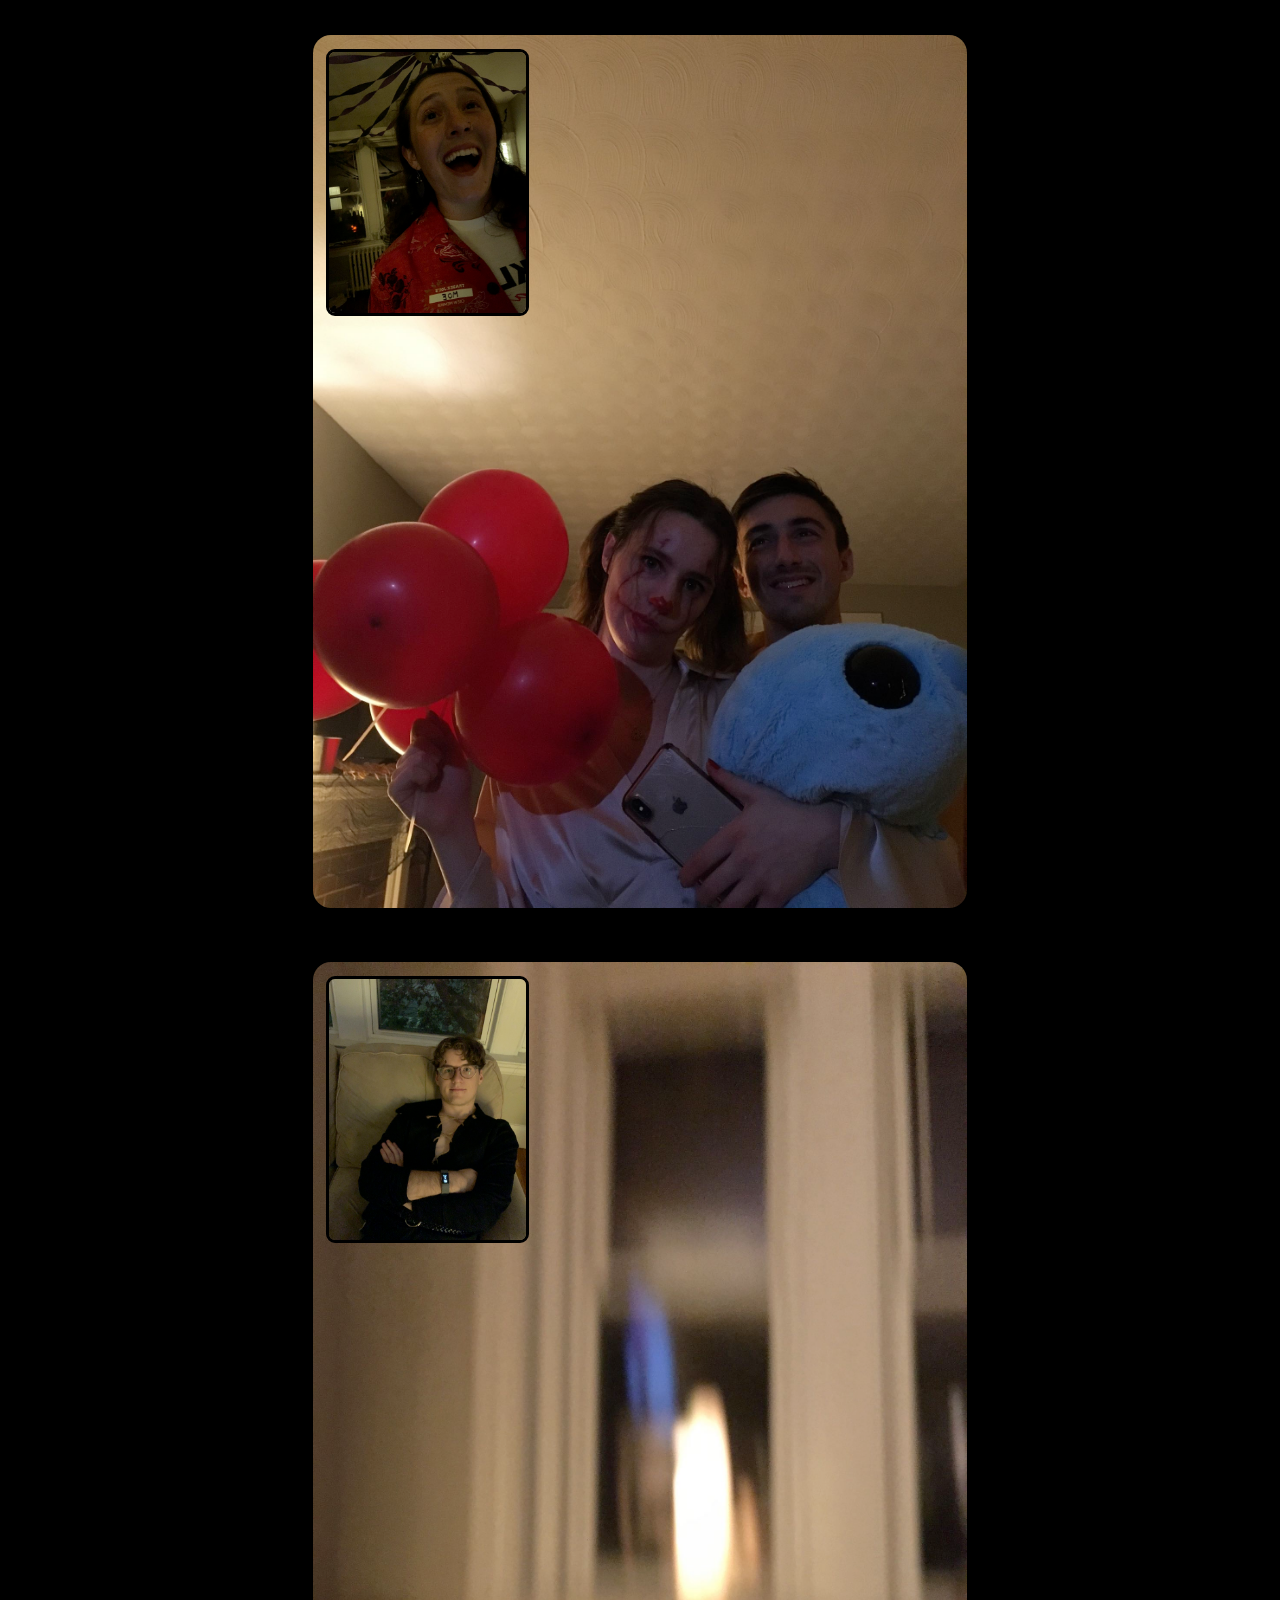
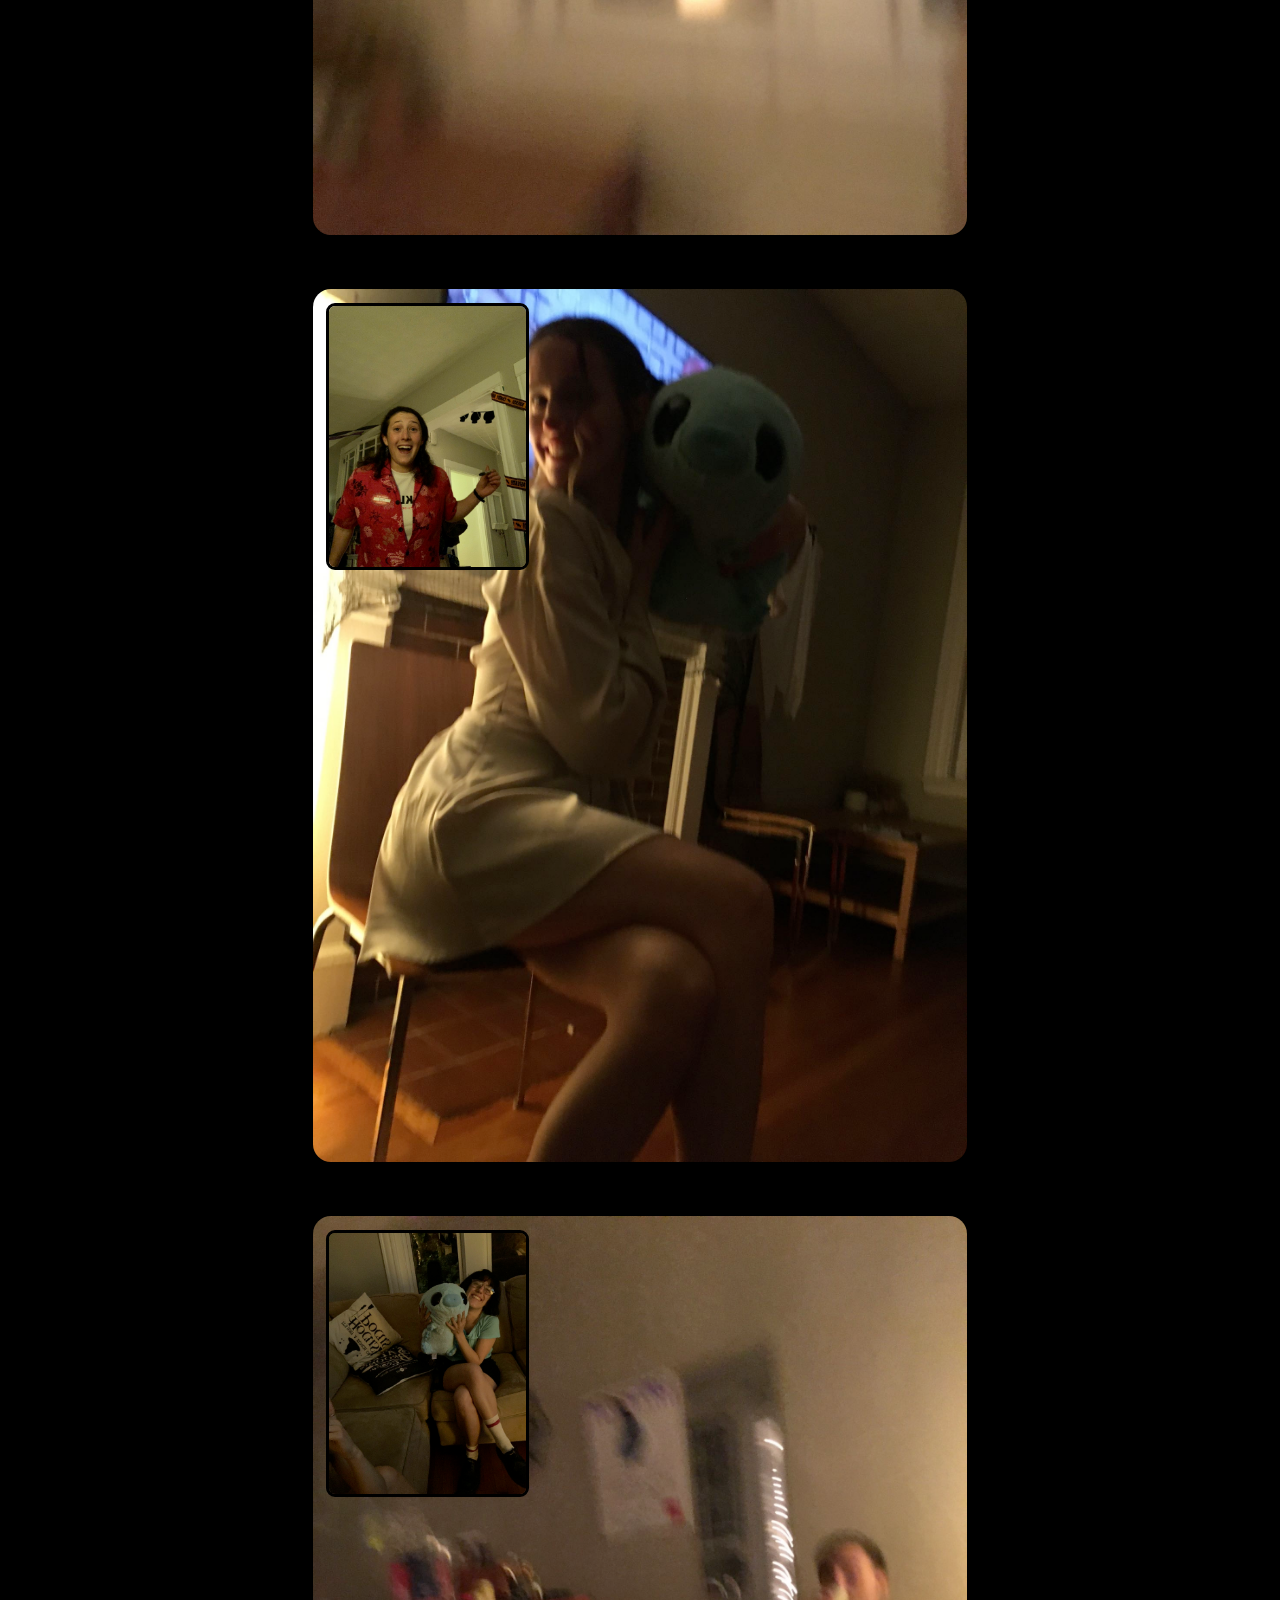
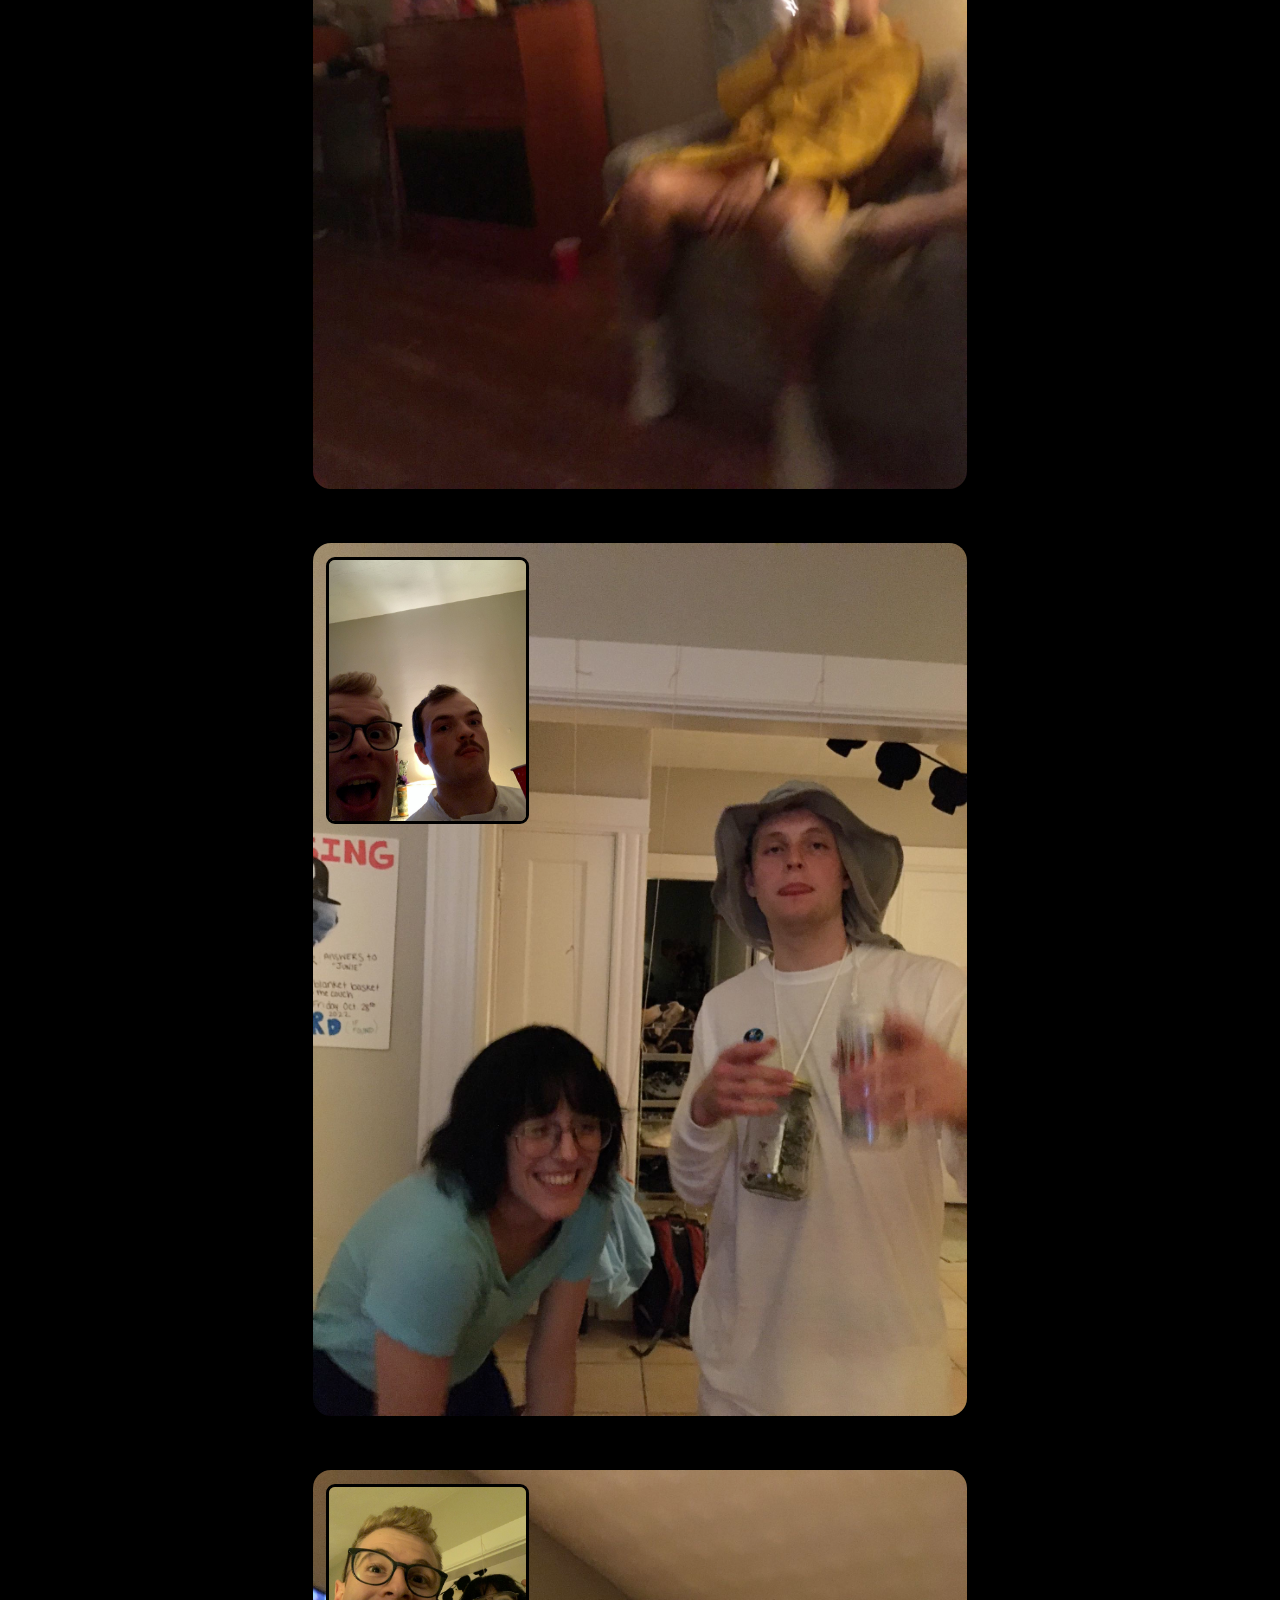
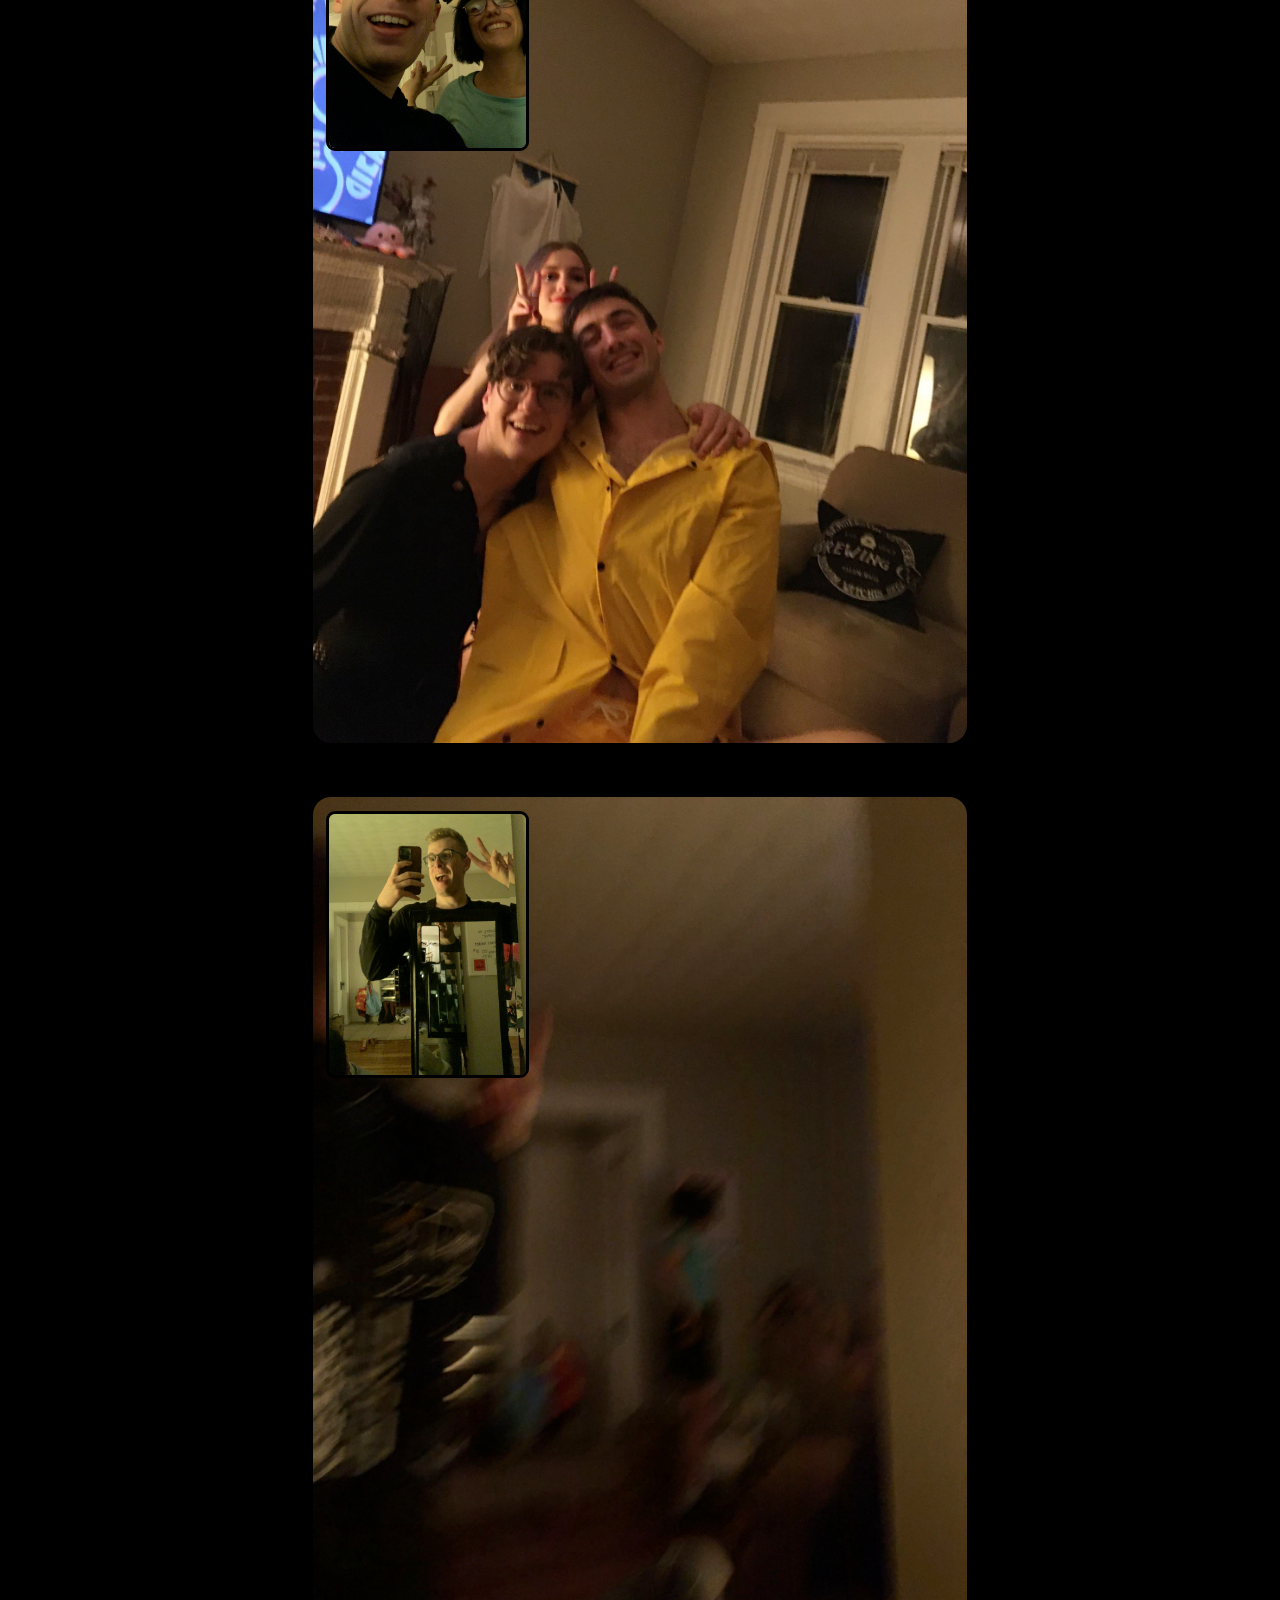
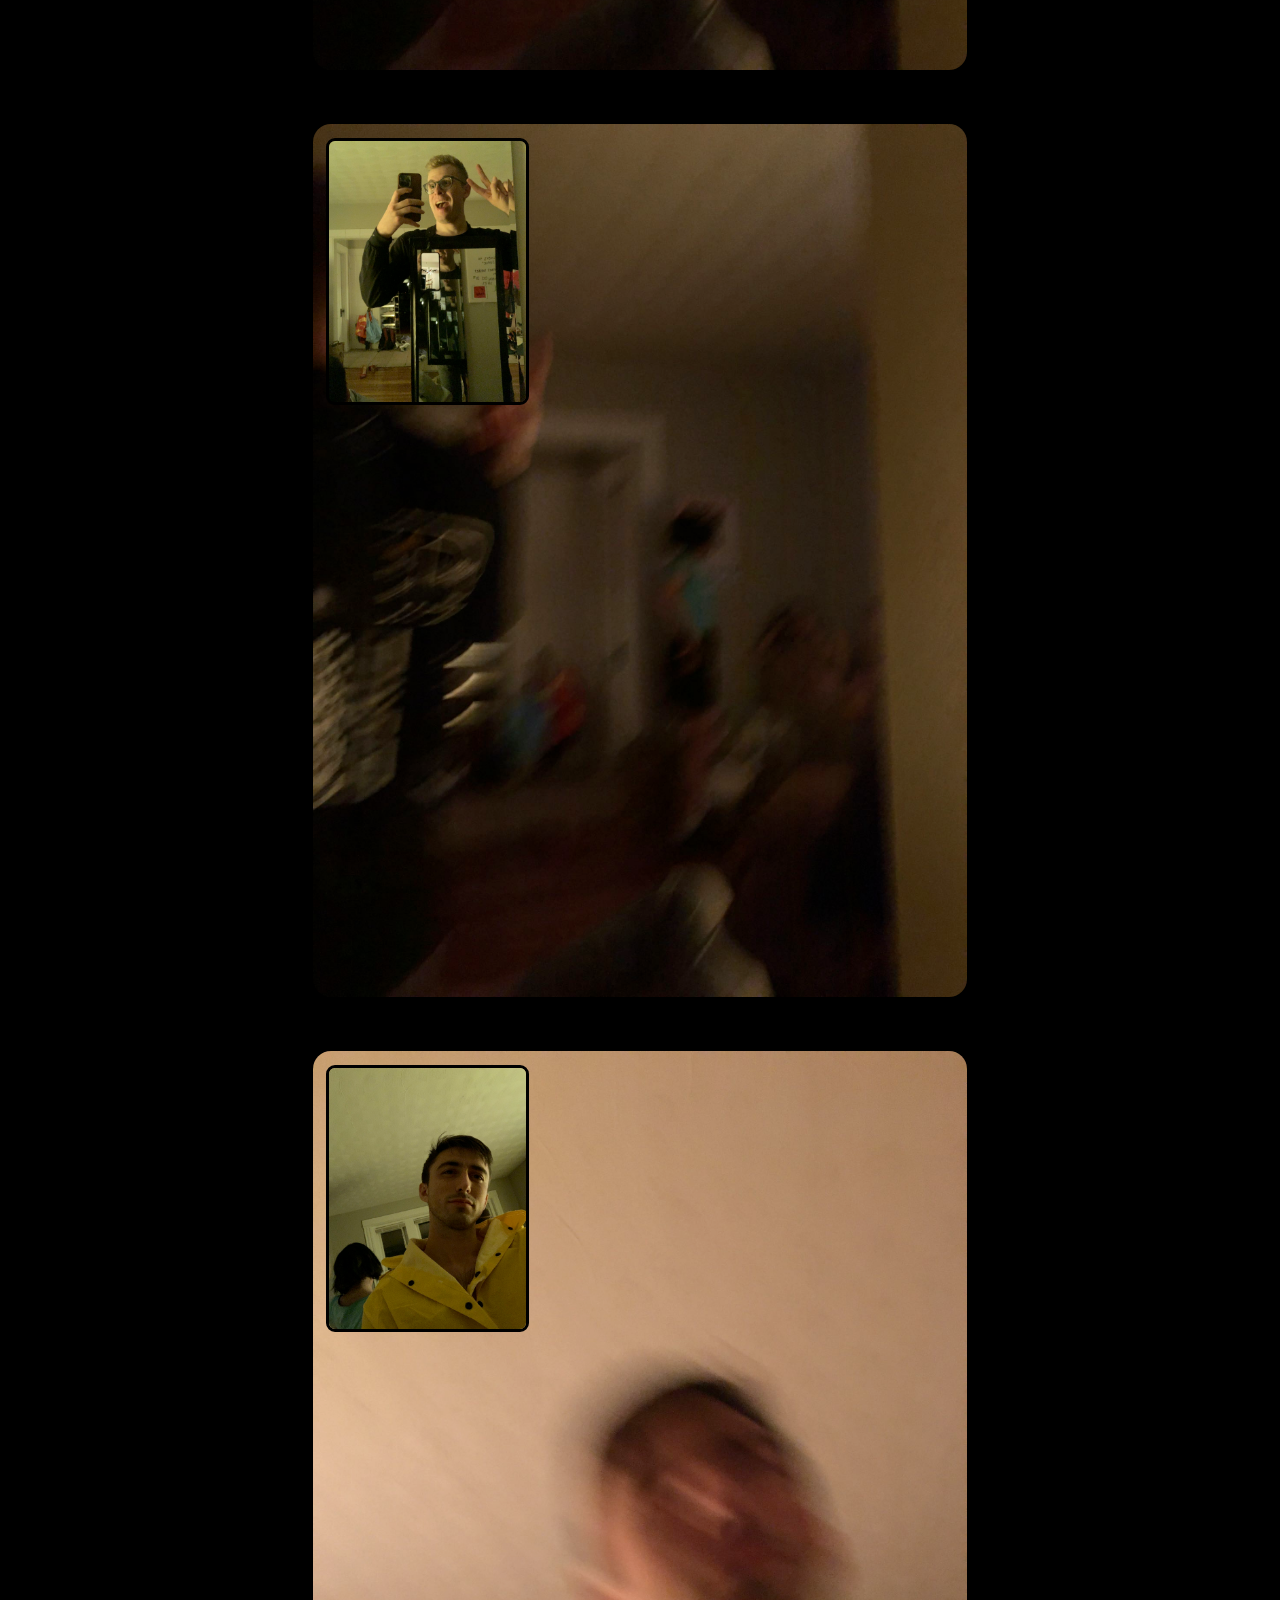
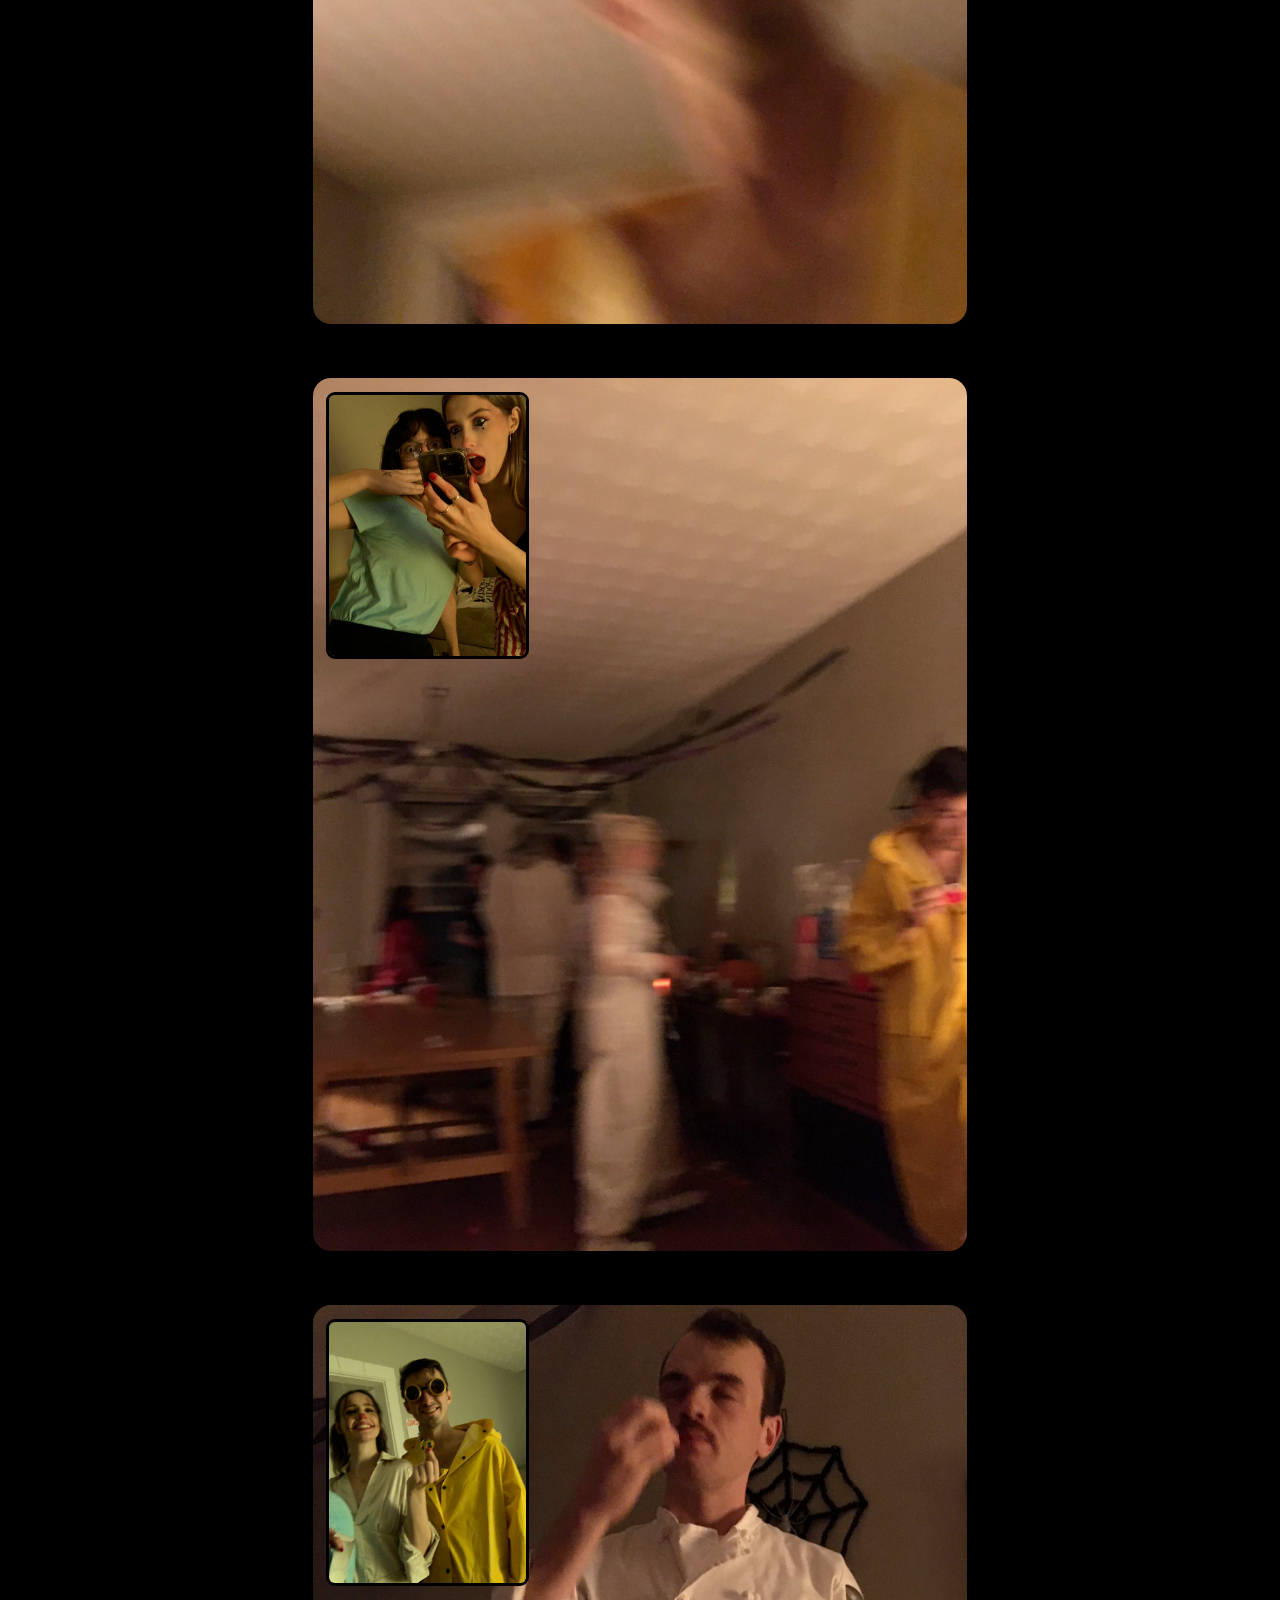
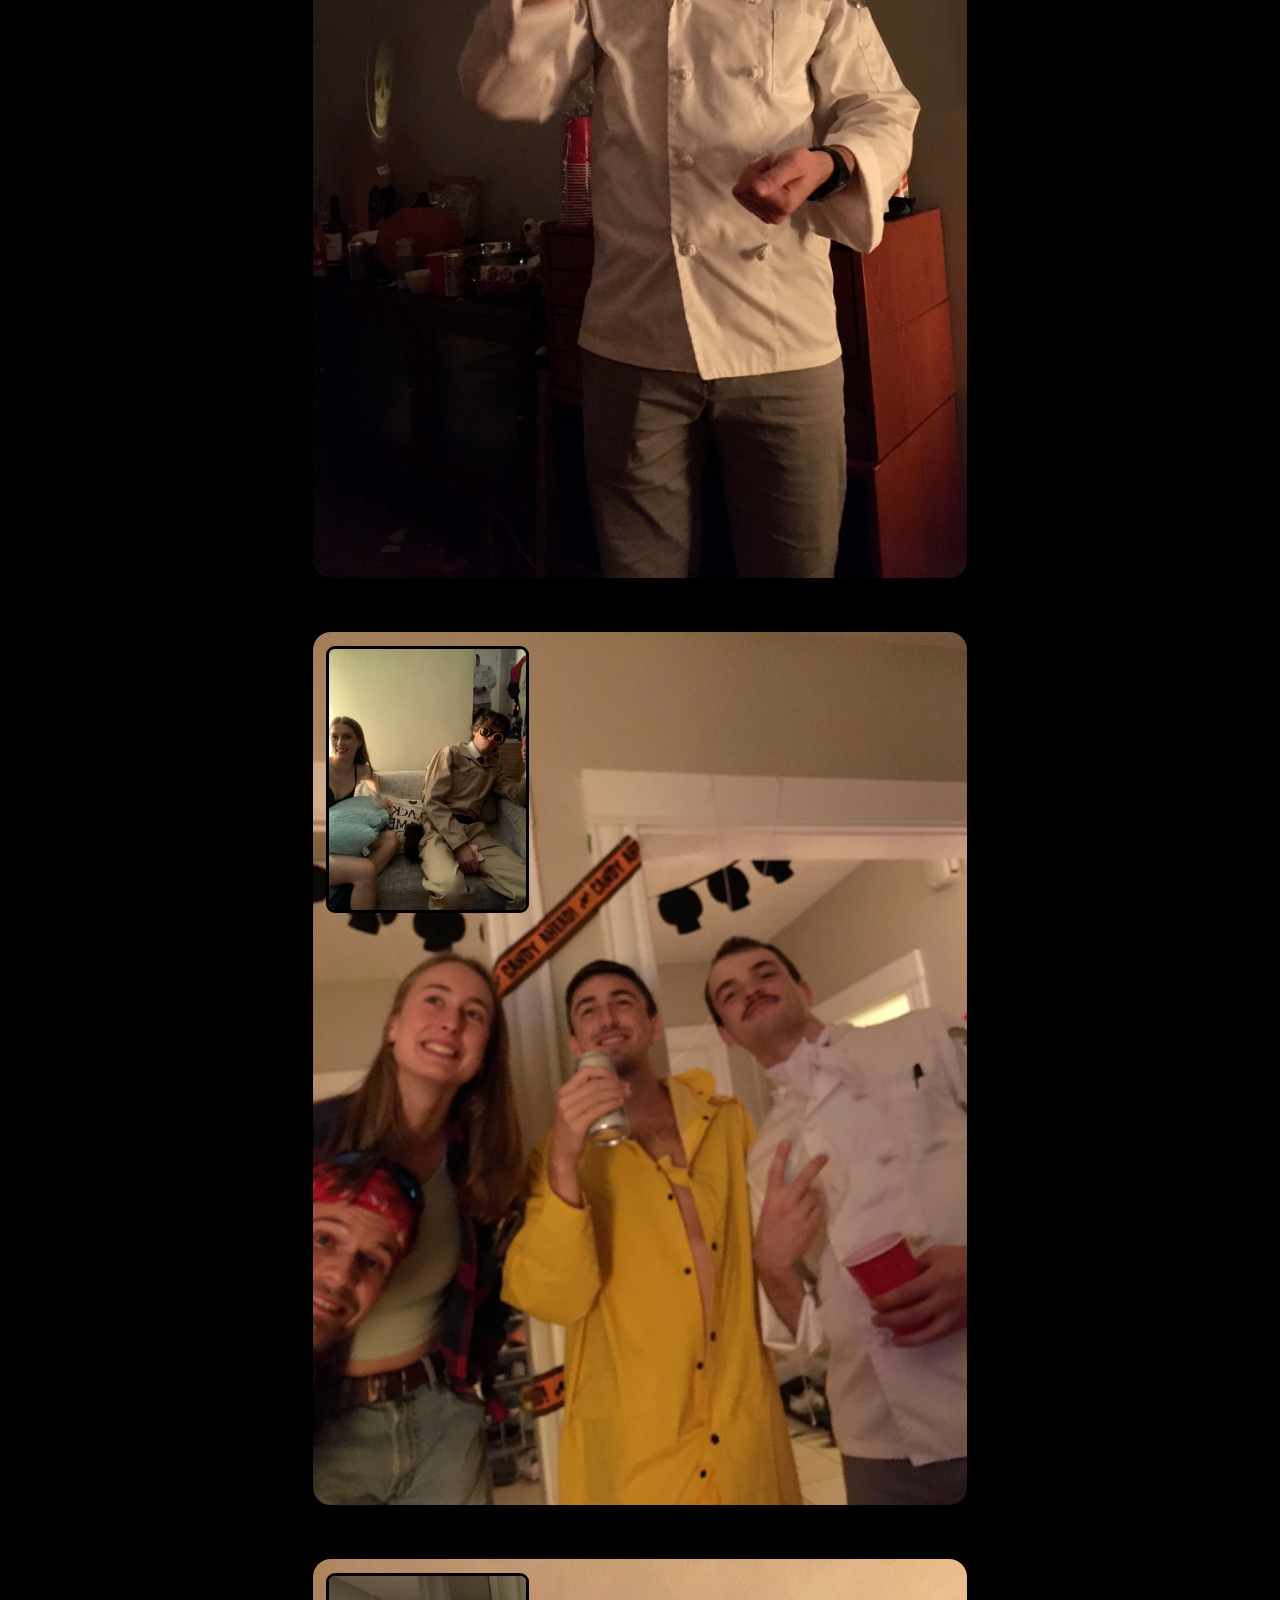
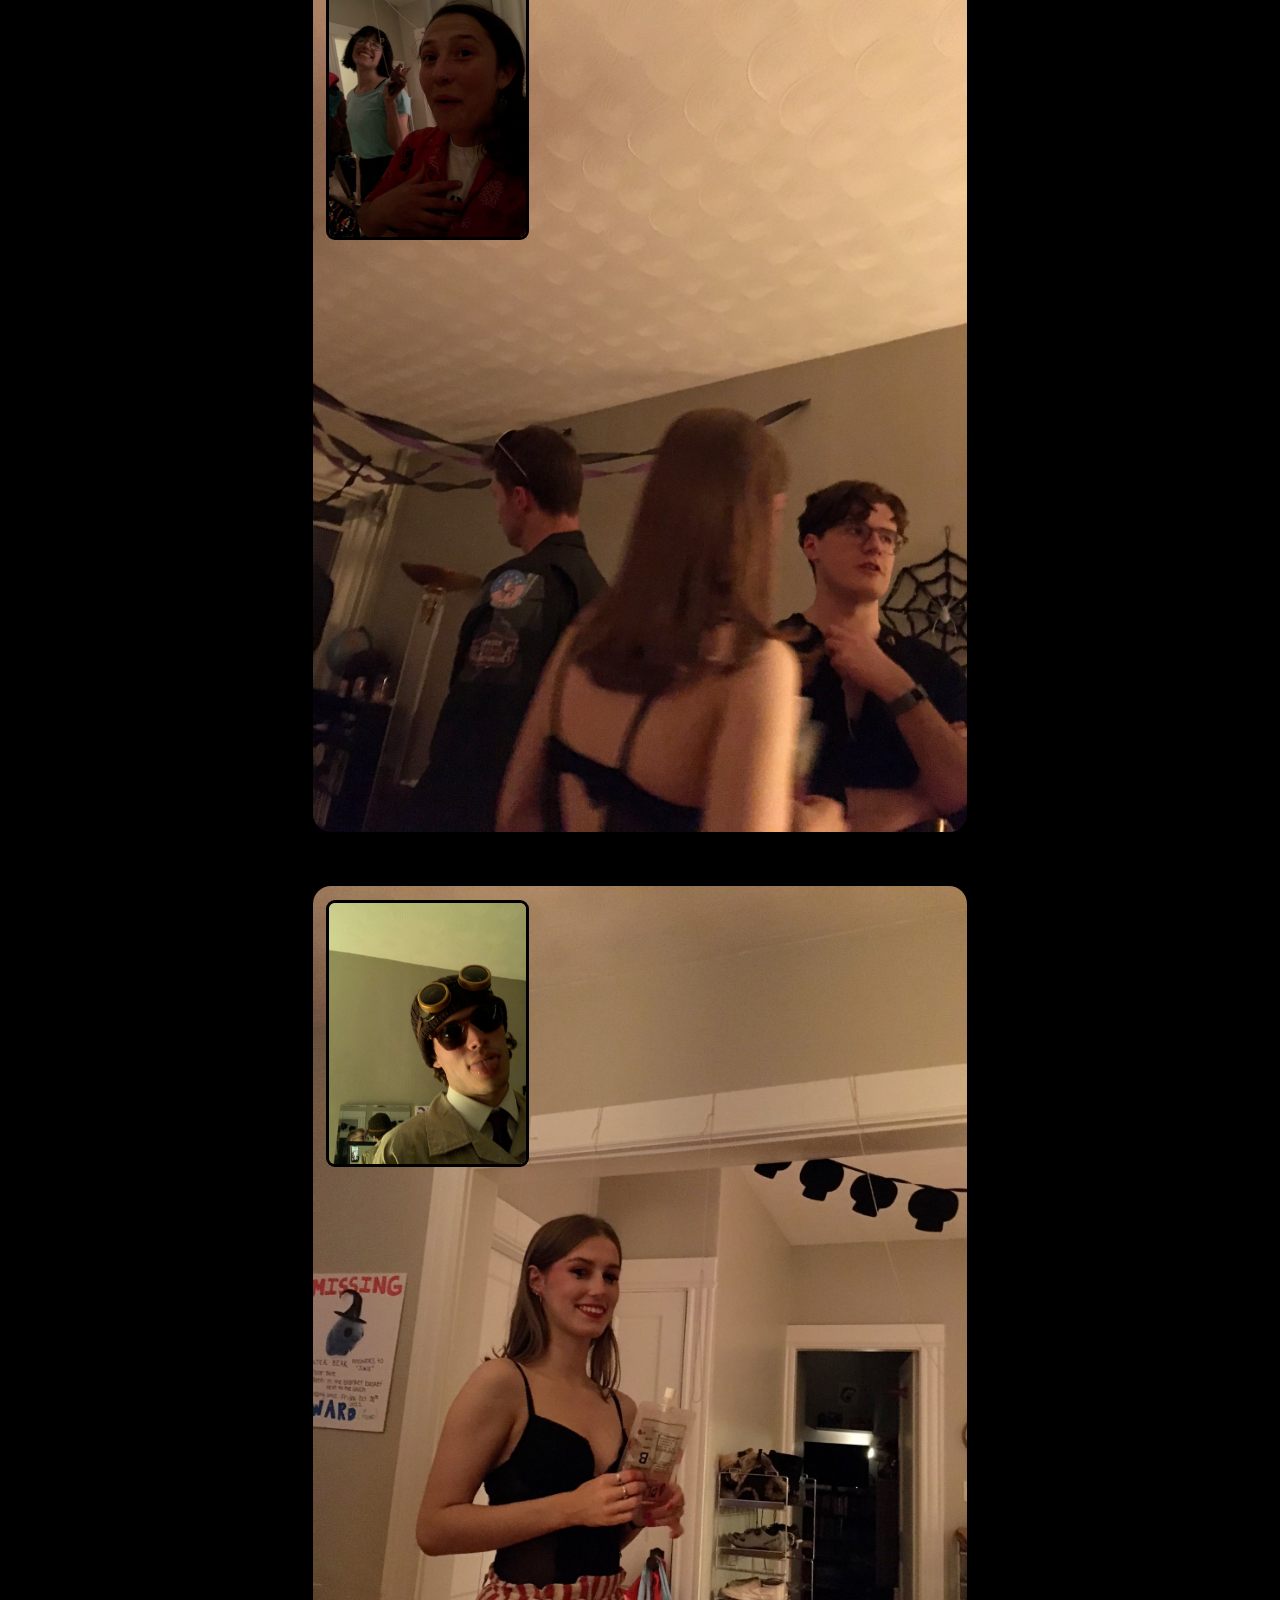
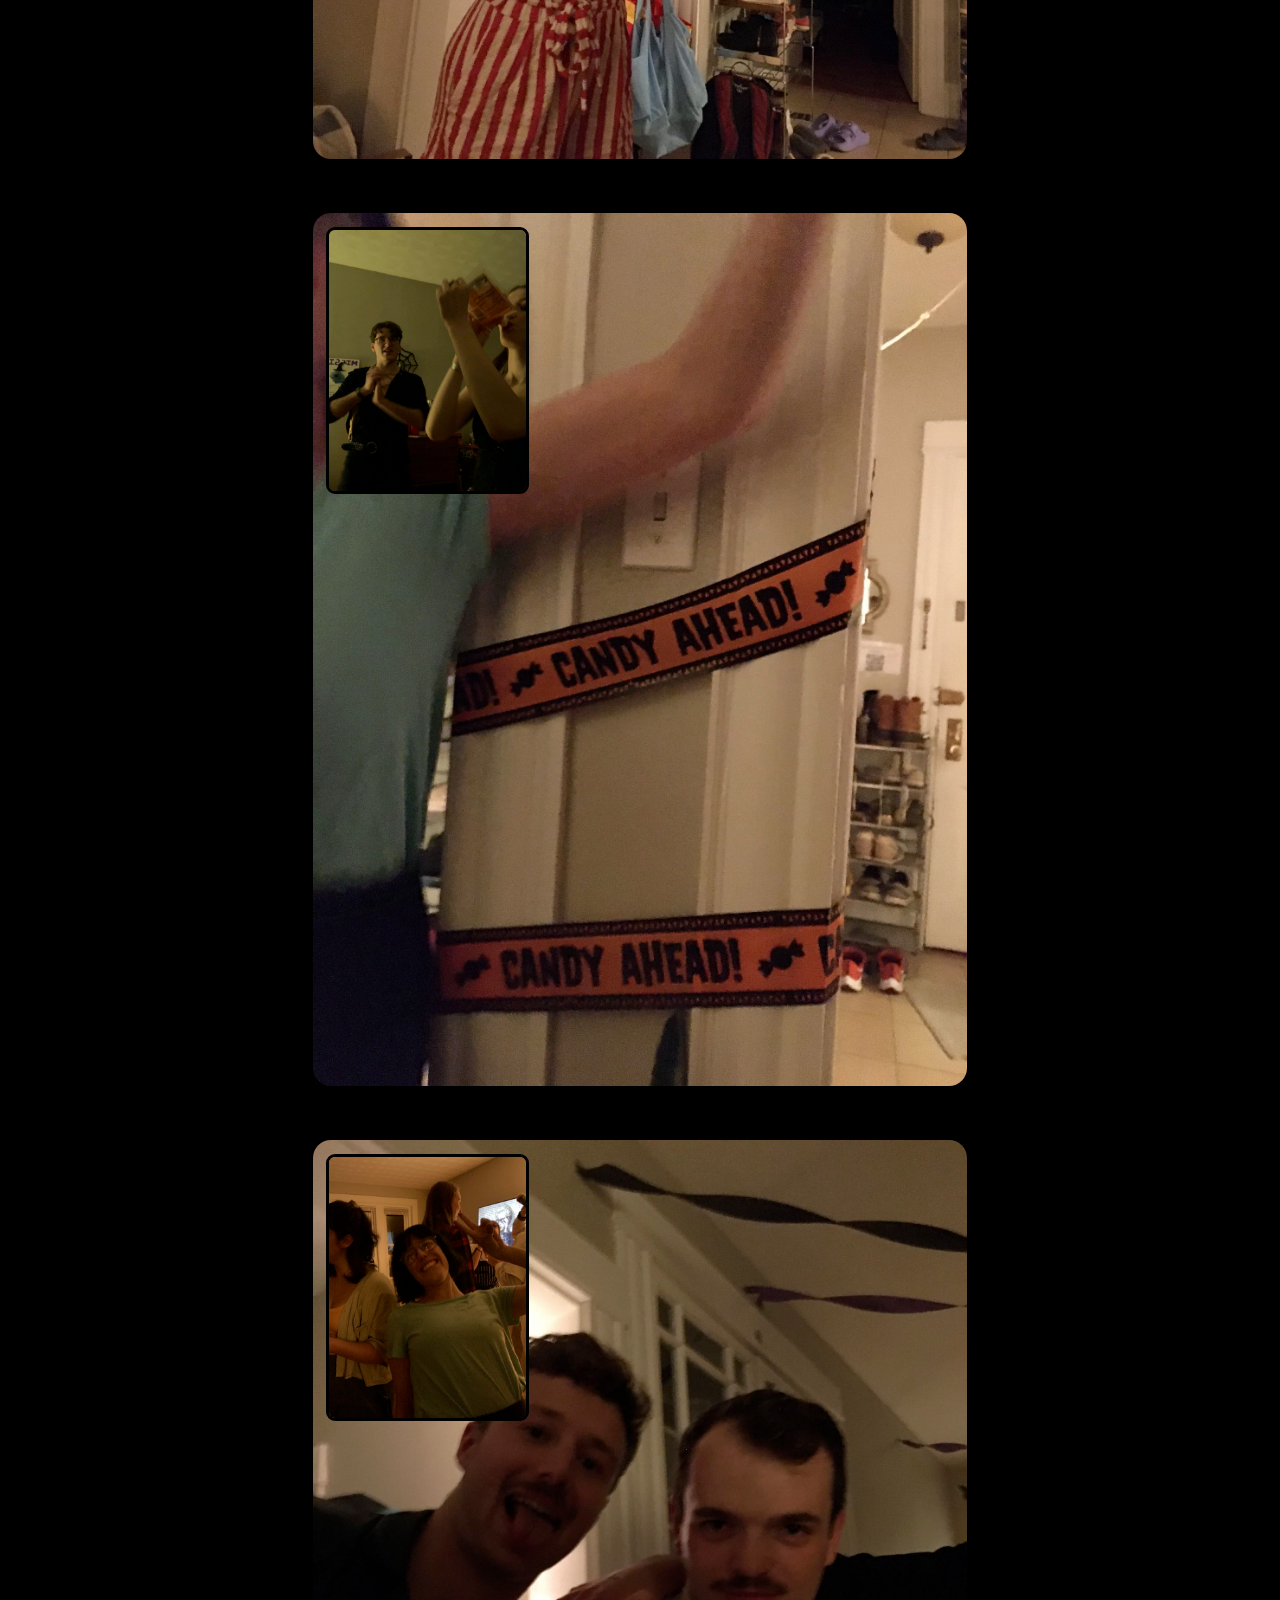
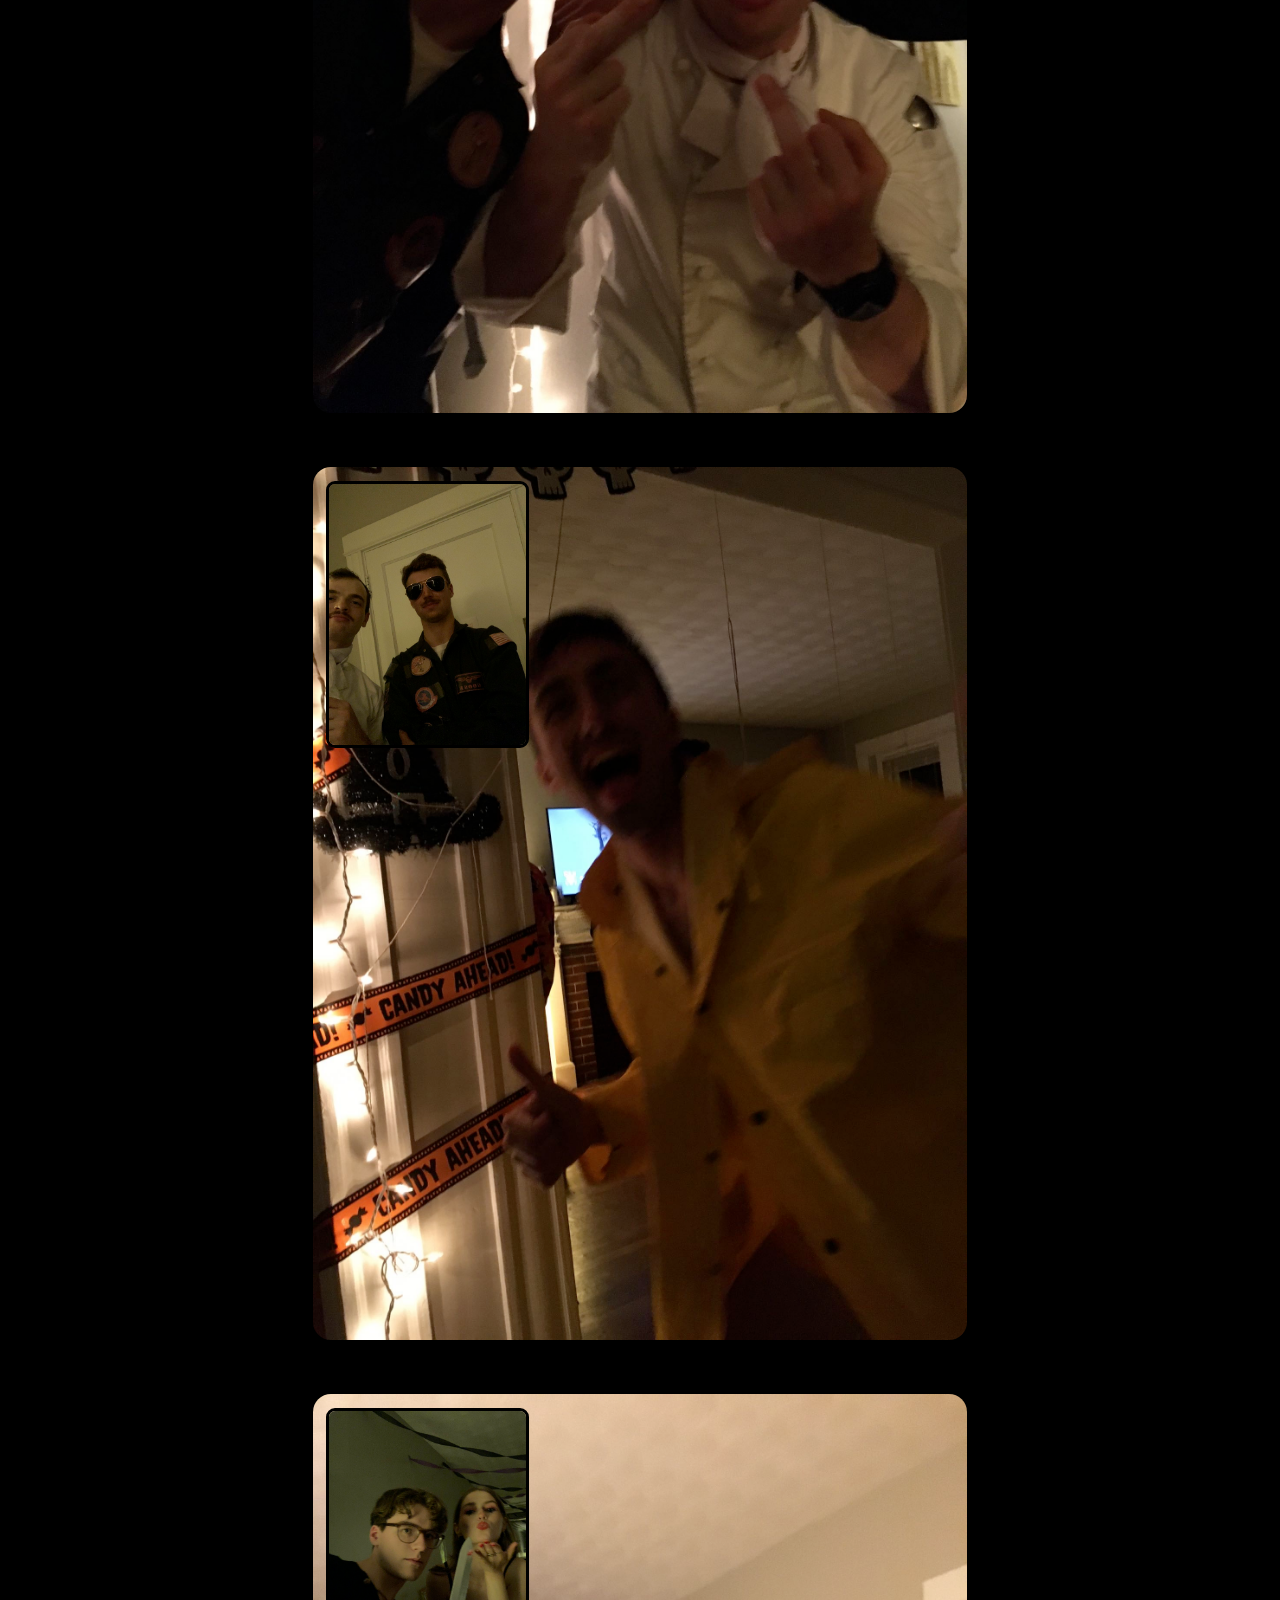
<file: index.html>
<html>

<head>
    <title>BeSpooky</title>
    <link rel="icon" type="image/png" href="/static/favicon.png"/>
    <link rel="stylesheet" href="/static/style.css">
</head>

<body id="content">
    
    <div class="container">
        <img src="/static/images/1667107589-preview.jpg" loading="lazy" class="main">

        <img src="/static/images/1667107589-main.jpg" loading="lazy" class="preview" onclick="
            let swapsrc = this.src;
            this.src = this.parentNode.firstElementChild.src;
            this.parentNode.firstElementChild.src=swapsrc;
            ">
    </div>
    
    <div class="container">
        <img src="/static/images/1667107155-preview.jpg" loading="lazy" class="main">

        <img src="/static/images/1667107155-main.jpg" loading="lazy" class="preview" onclick="
            let swapsrc = this.src;
            this.src = this.parentNode.firstElementChild.src;
            this.parentNode.firstElementChild.src=swapsrc;
            ">
    </div>
    
    <div class="container">
        <img src="/static/images/1667106962-preview.jpg" loading="lazy" class="main">

        <img src="/static/images/1667106962-main.jpg" loading="lazy" class="preview" onclick="
            let swapsrc = this.src;
            this.src = this.parentNode.firstElementChild.src;
            this.parentNode.firstElementChild.src=swapsrc;
            ">
    </div>
    
    <div class="container">
        <img src="/static/images/1667106768-preview.jpg" loading="lazy" class="main">

        <img src="/static/images/1667106768-main.jpg" loading="lazy" class="preview" onclick="
            let swapsrc = this.src;
            this.src = this.parentNode.firstElementChild.src;
            this.parentNode.firstElementChild.src=swapsrc;
            ">
    </div>
    
    <div class="container">
        <img src="/static/images/1667105479-preview.jpg" loading="lazy" class="main">

        <img src="/static/images/1667105479-main.jpg" loading="lazy" class="preview" onclick="
            let swapsrc = this.src;
            this.src = this.parentNode.firstElementChild.src;
            this.parentNode.firstElementChild.src=swapsrc;
            ">
    </div>
    
    <div class="container">
        <img src="/static/images/1667105371-preview.jpg" loading="lazy" class="main">

        <img src="/static/images/1667105371-main.jpg" loading="lazy" class="preview" onclick="
            let swapsrc = this.src;
            this.src = this.parentNode.firstElementChild.src;
            this.parentNode.firstElementChild.src=swapsrc;
            ">
    </div>
    
    <div class="container">
        <img src="/static/images/1667105024-preview.jpg" loading="lazy" class="main">

        <img src="/static/images/1667105024-main.jpg" loading="lazy" class="preview" onclick="
            let swapsrc = this.src;
            this.src = this.parentNode.firstElementChild.src;
            this.parentNode.firstElementChild.src=swapsrc;
            ">
    </div>
    
    <div class="container">
        <img src="/static/images/1667105023-preview.jpg" loading="lazy" class="main">

        <img src="/static/images/1667105023-main.jpg" loading="lazy" class="preview" onclick="
            let swapsrc = this.src;
            this.src = this.parentNode.firstElementChild.src;
            this.parentNode.firstElementChild.src=swapsrc;
            ">
    </div>
    
    <div class="container">
        <img src="/static/images/1667104962-preview.jpg" loading="lazy" class="main">

        <img src="/static/images/1667104962-main.jpg" loading="lazy" class="preview" onclick="
            let swapsrc = this.src;
            this.src = this.parentNode.firstElementChild.src;
            this.parentNode.firstElementChild.src=swapsrc;
            ">
    </div>
    
    <div class="container">
        <img src="/static/images/1667104888-preview.jpg" loading="lazy" class="main">

        <img src="/static/images/1667104888-main.jpg" loading="lazy" class="preview" onclick="
            let swapsrc = this.src;
            this.src = this.parentNode.firstElementChild.src;
            this.parentNode.firstElementChild.src=swapsrc;
            ">
    </div>
    
    <div class="container">
        <img src="/static/images/1667104805-preview.jpg" loading="lazy" class="main">

        <img src="/static/images/1667104805-main.jpg" loading="lazy" class="preview" onclick="
            let swapsrc = this.src;
            this.src = this.parentNode.firstElementChild.src;
            this.parentNode.firstElementChild.src=swapsrc;
            ">
    </div>
    
    <div class="container">
        <img src="/static/images/1667103447-preview.jpg" loading="lazy" class="main">

        <img src="/static/images/1667103447-main.jpg" loading="lazy" class="preview" onclick="
            let swapsrc = this.src;
            this.src = this.parentNode.firstElementChild.src;
            this.parentNode.firstElementChild.src=swapsrc;
            ">
    </div>
    
    <div class="container">
        <img src="/static/images/1667103073-preview.jpg" loading="lazy" class="main">

        <img src="/static/images/1667103073-main.jpg" loading="lazy" class="preview" onclick="
            let swapsrc = this.src;
            this.src = this.parentNode.firstElementChild.src;
            this.parentNode.firstElementChild.src=swapsrc;
            ">
    </div>
    
    <div class="container">
        <img src="/static/images/1667103037-preview.jpg" loading="lazy" class="main">

        <img src="/static/images/1667103037-main.jpg" loading="lazy" class="preview" onclick="
            let swapsrc = this.src;
            this.src = this.parentNode.firstElementChild.src;
            this.parentNode.firstElementChild.src=swapsrc;
            ">
    </div>
    
    <div class="container">
        <img src="/static/images/1667102283-preview.jpg" loading="lazy" class="main">

        <img src="/static/images/1667102283-main.jpg" loading="lazy" class="preview" onclick="
            let swapsrc = this.src;
            this.src = this.parentNode.firstElementChild.src;
            this.parentNode.firstElementChild.src=swapsrc;
            ">
    </div>
    
    <div class="container">
        <img src="/static/images/1667102117-preview.jpg" loading="lazy" class="main">

        <img src="/static/images/1667102117-main.jpg" loading="lazy" class="preview" onclick="
            let swapsrc = this.src;
            this.src = this.parentNode.firstElementChild.src;
            this.parentNode.firstElementChild.src=swapsrc;
            ">
    </div>
    
    <div class="container">
        <img src="/static/images/1667101824-preview.jpg" loading="lazy" class="main">

        <img src="/static/images/1667101824-main.jpg" loading="lazy" class="preview" onclick="
            let swapsrc = this.src;
            this.src = this.parentNode.firstElementChild.src;
            this.parentNode.firstElementChild.src=swapsrc;
            ">
    </div>
    
    <div class="container">
        <img src="/static/images/1667101681-preview.jpg" loading="lazy" class="main">

        <img src="/static/images/1667101681-main.jpg" loading="lazy" class="preview" onclick="
            let swapsrc = this.src;
            this.src = this.parentNode.firstElementChild.src;
            this.parentNode.firstElementChild.src=swapsrc;
            ">
    </div>
    
    <div class="container">
        <img src="/static/images/1667101507-preview.jpg" loading="lazy" class="main">

        <img src="/static/images/1667101507-main.jpg" loading="lazy" class="preview" onclick="
            let swapsrc = this.src;
            this.src = this.parentNode.firstElementChild.src;
            this.parentNode.firstElementChild.src=swapsrc;
            ">
    </div>
    
    <div class="container">
        <img src="/static/images/1667100242-preview.jpg" loading="lazy" class="main">

        <img src="/static/images/1667100242-main.jpg" loading="lazy" class="preview" onclick="
            let swapsrc = this.src;
            this.src = this.parentNode.firstElementChild.src;
            this.parentNode.firstElementChild.src=swapsrc;
            ">
    </div>
    
    <div class="container">
        <img src="/static/images/1667098669-preview.jpg" loading="lazy" class="main">

        <img src="/static/images/1667098669-main.jpg" loading="lazy" class="preview" onclick="
            let swapsrc = this.src;
            this.src = this.parentNode.firstElementChild.src;
            this.parentNode.firstElementChild.src=swapsrc;
            ">
    </div>
    
    <div class="container">
        <img src="/static/images/1667098608-preview.jpg" loading="lazy" class="main">

        <img src="/static/images/1667098608-main.jpg" loading="lazy" class="preview" onclick="
            let swapsrc = this.src;
            this.src = this.parentNode.firstElementChild.src;
            this.parentNode.firstElementChild.src=swapsrc;
            ">
    </div>
    
    <div class="container">
        <img src="/static/images/1667097467-preview.jpg" loading="lazy" class="main">

        <img src="/static/images/1667097467-main.jpg" loading="lazy" class="preview" onclick="
            let swapsrc = this.src;
            this.src = this.parentNode.firstElementChild.src;
            this.parentNode.firstElementChild.src=swapsrc;
            ">
    </div>
    
    <div class="container">
        <img src="/static/images/1667097212-preview.jpg" loading="lazy" class="main">

        <img src="/static/images/1667097212-main.jpg" loading="lazy" class="preview" onclick="
            let swapsrc = this.src;
            this.src = this.parentNode.firstElementChild.src;
            this.parentNode.firstElementChild.src=swapsrc;
            ">
    </div>
    
    <div class="container">
        <img src="/static/images/1667096121-preview.jpg" loading="lazy" class="main">

        <img src="/static/images/1667096121-main.jpg" loading="lazy" class="preview" onclick="
            let swapsrc = this.src;
            this.src = this.parentNode.firstElementChild.src;
            this.parentNode.firstElementChild.src=swapsrc;
            ">
    </div>
    
    <div class="container">
        <img src="/static/images/1667095797-preview.jpg" loading="lazy" class="main">

        <img src="/static/images/1667095797-main.jpg" loading="lazy" class="preview" onclick="
            let swapsrc = this.src;
            this.src = this.parentNode.firstElementChild.src;
            this.parentNode.firstElementChild.src=swapsrc;
            ">
    </div>
    
    <div class="container">
        <img src="/static/images/1667095585-preview.jpg" loading="lazy" class="main">

        <img src="/static/images/1667095585-main.jpg" loading="lazy" class="preview" onclick="
            let swapsrc = this.src;
            this.src = this.parentNode.firstElementChild.src;
            this.parentNode.firstElementChild.src=swapsrc;
            ">
    </div>
    
    <div class="container">
        <img src="/static/images/1667095371-preview.jpg" loading="lazy" class="main">

        <img src="/static/images/1667095371-main.jpg" loading="lazy" class="preview" onclick="
            let swapsrc = this.src;
            this.src = this.parentNode.firstElementChild.src;
            this.parentNode.firstElementChild.src=swapsrc;
            ">
    </div>
    
    <div class="container">
        <img src="/static/images/1667095140-preview.jpg" loading="lazy" class="main">

        <img src="/static/images/1667095140-main.jpg" loading="lazy" class="preview" onclick="
            let swapsrc = this.src;
            this.src = this.parentNode.firstElementChild.src;
            this.parentNode.firstElementChild.src=swapsrc;
            ">
    </div>
    
    <div class="container">
        <img src="/static/images/1667094878-preview.jpg" loading="lazy" class="main">

        <img src="/static/images/1667094878-main.jpg" loading="lazy" class="preview" onclick="
            let swapsrc = this.src;
            this.src = this.parentNode.firstElementChild.src;
            this.parentNode.firstElementChild.src=swapsrc;
            ">
    </div>
    
    <div class="container">
        <img src="/static/images/1667094648-preview.jpg" loading="lazy" class="main">

        <img src="/static/images/1667094648-main.jpg" loading="lazy" class="preview" onclick="
            let swapsrc = this.src;
            this.src = this.parentNode.firstElementChild.src;
            this.parentNode.firstElementChild.src=swapsrc;
            ">
    </div>
    
    <div class="container">
        <img src="/static/images/1667094122-preview.jpg" loading="lazy" class="main">

        <img src="/static/images/1667094122-main.jpg" loading="lazy" class="preview" onclick="
            let swapsrc = this.src;
            this.src = this.parentNode.firstElementChild.src;
            this.parentNode.firstElementChild.src=swapsrc;
            ">
    </div>
    
    <div class="container">
        <img src="/static/images/1667093886-preview.jpg" loading="lazy" class="main">

        <img src="/static/images/1667093886-main.jpg" loading="lazy" class="preview" onclick="
            let swapsrc = this.src;
            this.src = this.parentNode.firstElementChild.src;
            this.parentNode.firstElementChild.src=swapsrc;
            ">
    </div>
    
    <div class="container">
        <img src="/static/images/1667093608-preview.jpg" loading="lazy" class="main">

        <img src="/static/images/1667093608-main.jpg" loading="lazy" class="preview" onclick="
            let swapsrc = this.src;
            this.src = this.parentNode.firstElementChild.src;
            this.parentNode.firstElementChild.src=swapsrc;
            ">
    </div>
    
    <div class="container">
        <img src="/static/images/1667093411-preview.jpg" loading="lazy" class="main">

        <img src="/static/images/1667093411-main.jpg" loading="lazy" class="preview" onclick="
            let swapsrc = this.src;
            this.src = this.parentNode.firstElementChild.src;
            this.parentNode.firstElementChild.src=swapsrc;
            ">
    </div>
    
    <div class="container">
        <img src="/static/images/1667093285-preview.jpg" loading="lazy" class="main">

        <img src="/static/images/1667093285-main.jpg" loading="lazy" class="preview" onclick="
            let swapsrc = this.src;
            this.src = this.parentNode.firstElementChild.src;
            this.parentNode.firstElementChild.src=swapsrc;
            ">
    </div>
    
    <div class="container">
        <img src="/static/images/1667093088-preview.jpg" loading="lazy" class="main">

        <img src="/static/images/1667093088-main.jpg" loading="lazy" class="preview" onclick="
            let swapsrc = this.src;
            this.src = this.parentNode.firstElementChild.src;
            this.parentNode.firstElementChild.src=swapsrc;
            ">
    </div>
    
    <div class="container">
        <img src="/static/images/1667092962-preview.jpg" loading="lazy" class="main">

        <img src="/static/images/1667092962-main.jpg" loading="lazy" class="preview" onclick="
            let swapsrc = this.src;
            this.src = this.parentNode.firstElementChild.src;
            this.parentNode.firstElementChild.src=swapsrc;
            ">
    </div>
    
    <div class="container">
        <img src="/static/images/1667092868-preview.jpg" loading="lazy" class="main">

        <img src="/static/images/1667092868-main.jpg" loading="lazy" class="preview" onclick="
            let swapsrc = this.src;
            this.src = this.parentNode.firstElementChild.src;
            this.parentNode.firstElementChild.src=swapsrc;
            ">
    </div>
    
    <div class="container">
        <img src="/static/images/1667092491-preview.jpg" loading="lazy" class="main">

        <img src="/static/images/1667092491-main.jpg" loading="lazy" class="preview" onclick="
            let swapsrc = this.src;
            this.src = this.parentNode.firstElementChild.src;
            this.parentNode.firstElementChild.src=swapsrc;
            ">
    </div>
    
    <div class="container">
        <img src="/static/images/1667092153-preview.jpg" loading="lazy" class="main">

        <img src="/static/images/1667092153-main.jpg" loading="lazy" class="preview" onclick="
            let swapsrc = this.src;
            this.src = this.parentNode.firstElementChild.src;
            this.parentNode.firstElementChild.src=swapsrc;
            ">
    </div>
    
    <div class="container">
        <img src="/static/images/1667092072-preview.jpg" loading="lazy" class="main">

        <img src="/static/images/1667092072-main.jpg" loading="lazy" class="preview" onclick="
            let swapsrc = this.src;
            this.src = this.parentNode.firstElementChild.src;
            this.parentNode.firstElementChild.src=swapsrc;
            ">
    </div>
    
    <div class="container">
        <img src="/static/images/1667091843-preview.jpg" loading="lazy" class="main">

        <img src="/static/images/1667091843-main.jpg" loading="lazy" class="preview" onclick="
            let swapsrc = this.src;
            this.src = this.parentNode.firstElementChild.src;
            this.parentNode.firstElementChild.src=swapsrc;
            ">
    </div>
    
    <div class="container">
        <img src="/static/images/1667091447-preview.jpg" loading="lazy" class="main">

        <img src="/static/images/1667091447-main.jpg" loading="lazy" class="preview" onclick="
            let swapsrc = this.src;
            this.src = this.parentNode.firstElementChild.src;
            this.parentNode.firstElementChild.src=swapsrc;
            ">
    </div>
    
    <div class="container">
        <img src="/static/images/1667091280-preview.jpg" loading="lazy" class="main">

        <img src="/static/images/1667091280-main.jpg" loading="lazy" class="preview" onclick="
            let swapsrc = this.src;
            this.src = this.parentNode.firstElementChild.src;
            this.parentNode.firstElementChild.src=swapsrc;
            ">
    </div>
    
    <div class="container">
        <img src="/static/images/1667090891-preview.jpg" loading="lazy" class="main">

        <img src="/static/images/1667090891-main.jpg" loading="lazy" class="preview" onclick="
            let swapsrc = this.src;
            this.src = this.parentNode.firstElementChild.src;
            this.parentNode.firstElementChild.src=swapsrc;
            ">
    </div>
    
    <div class="container">
        <img src="/static/images/1667090755-preview.jpg" loading="lazy" class="main">

        <img src="/static/images/1667090755-main.jpg" loading="lazy" class="preview" onclick="
            let swapsrc = this.src;
            this.src = this.parentNode.firstElementChild.src;
            this.parentNode.firstElementChild.src=swapsrc;
            ">
    </div>
    
</body>

</html>
</file>
<file: static/style.css>
body {
    background-color: black;
    display: flex;
    flex-direction: column;
    align-items: center;
    justify-content: center;
}

img {
    max-height: 100%;
    max-width: 100%;
}

.container {
    position: relative;
    margin: 3vh 1vh;
    max-height: 97vh;
}

.main {
    border-radius: 2vh;
}

.preview {
    border-radius: 1vh;
    border-style: solid;
    position: absolute;
    top: 1.5vh;
    left: 1.5vh;
    width: auto;
    height: 30%;
}
</file>
